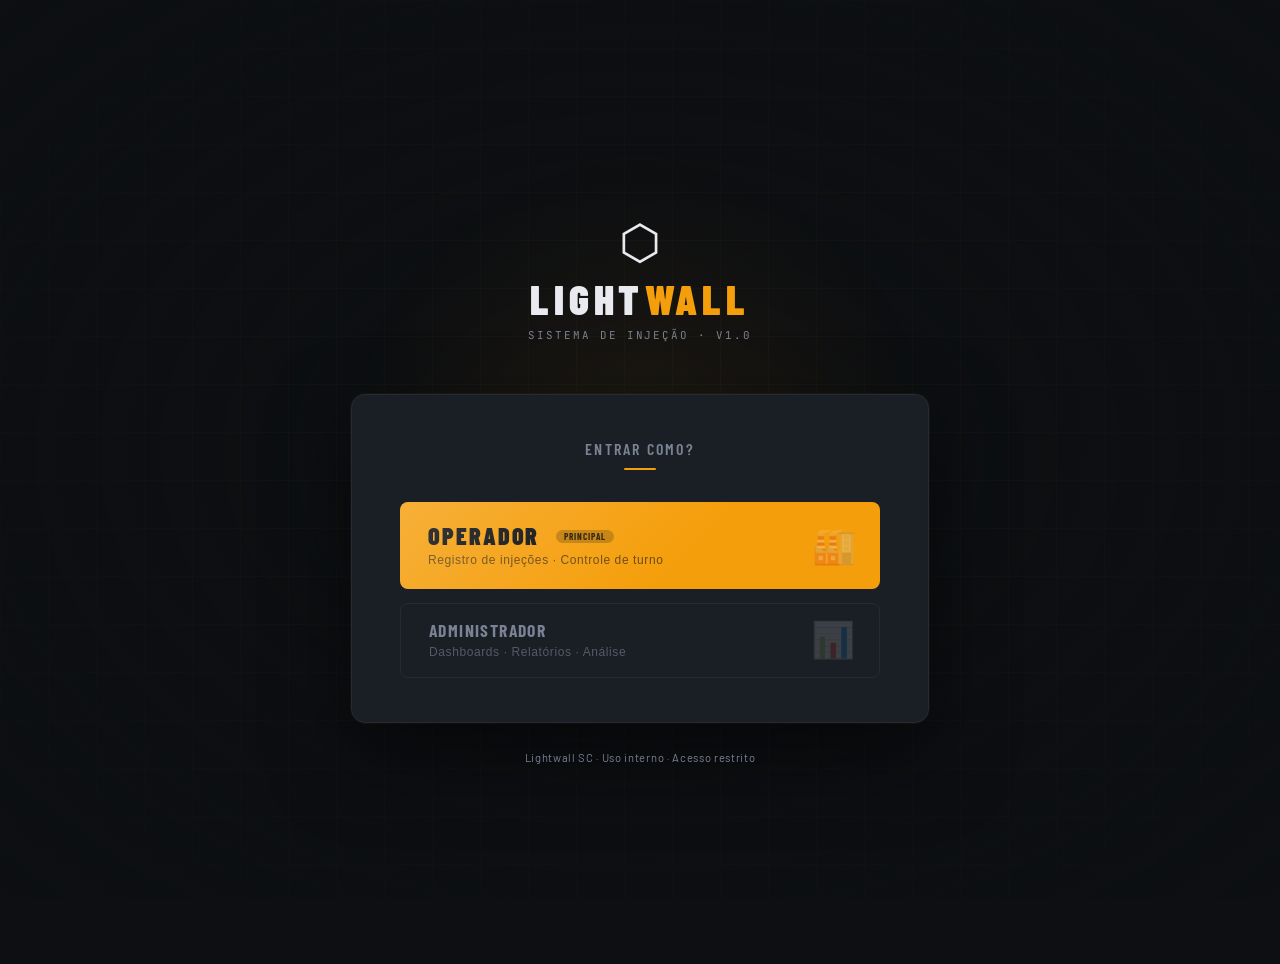
<file: login.html>
<!DOCTYPE html>
<html lang="pt-BR">

<head>
    <meta charset="UTF-8">
    <meta name="viewport" content="width=device-width, initial-scale=1.0">
    <title>Acesso — Lightwall SC</title>
    <link rel="preconnect" href="https://fonts.googleapis.com">
    <link
        href="https://fonts.googleapis.com/css2?family=Barlow+Condensed:wght@400;600;700;800;900&family=Barlow:wght@300;400;500&family=JetBrains+Mono:wght@400;500&display=swap"
        rel="stylesheet">
    <link rel="stylesheet" href="login.css">
</head>

<body>

    <div class="bg-grid"></div>
    <div class="bg-vignette"></div>
    <div class="bg-glow"></div>

    <div class="login-wrap">

        <div class="logo-block">
            <span class="logo-hex">⬡</span>
            <div class="logo-name">Light<span>wall</span></div>
            <div class="logo-sub">Sistema de Injeção · V1.0</div>
        </div>

        <div class="login-card">
            <div class="card-question">Entrar como?</div>
            <div class="roles">

                <!-- OPERADOR -->
                <button class="btn-operador" onclick="entrar('Operador')">
                    <span class="btn-role-label">
                        Operador
                        <span class="badge-recommended">Principal</span>
                    </span>
                    <span class="btn-role-sub">Registro de injeções · Controle de turno</span>
                    <span class="btn-role-icon">🏭</span>
                </button>

                <!-- ADMINISTRADOR -->
                <button class="btn-admin" onclick="entrar('Administrador')">
                    <span class="btn-role-label">Administrador</span>
                    <span class="btn-role-sub">Dashboards · Relatórios · Análise</span>
                    <span class="btn-role-icon">📊</span>
                </button>

            </div>
        </div>

        <div class="login-footer">Lightwall SC · Uso interno · Acesso restrito</div>

    </div>

    <!-- Loading transition -->
    <div class="loading-overlay" id="loading-overlay">
        <span class="logo-hex" style="font-size:2.4rem">⬡</span>
        <div class="loading-role" id="loading-role-label">Operador</div>
        <div class="loading-bar">
            <div class="loading-fill" id="loading-fill"></div>
        </div>
        <div class="loading-label" id="loading-label">Carregando sistema...</div>
    </div>

    <script>
        function entrar(role) {
            const overlay = document.getElementById('loading-overlay');
            const roleLabel = document.getElementById('loading-role-label');
            const fill = document.getElementById('loading-fill');
            const lbl = document.getElementById('loading-label');

            sessionStorage.setItem('lw_role', role);

            roleLabel.textContent = role;
            overlay.classList.add('active');

            // Animate bar
            requestAnimationFrame(() => {
                fill.style.width = '30%';
                lbl.textContent = 'Autenticando acesso...';
            });

            setTimeout(() => {
                fill.style.width = '70%';
                lbl.textContent = 'Carregando sistema...';
            }, 300);

            setTimeout(() => {
                fill.style.width = '100%';
                lbl.textContent = 'Pronto!';
            }, 700);

            setTimeout(() => {
                window.location.href = 'index.html';
            }, 1000);
        }
    </script>

</body>

</html>
</file>
<file: login.css>
*::before,
*::after {
    box-sizing: border-box;
    margin: 0;
    padding: 0;
}

:root {
    --bg: #0d0f12;
    --bg-2: #13161b;
    --bg-card: #1a1e25;
    --border: #252a34;
    --accent: #f59e0b;
    --text: #e8eaf0;
    --text-2: #7a8394;
    --green: #10b981;
    --radius: 8px;
}

html,
body {
    height: 100%;
    background: var(--bg);
    color: var(--text);
    font-family: 'Barlow', sans-serif;
    -webkit-font-smoothing: antialiased;
    overflow: hidden;
}

/* ---- Animated concrete grid background ---- */
.bg-grid {
    position: fixed;
    inset: 0;
    background-image:
        linear-gradient(rgba(245, 158, 11, .04) 1px, transparent 1px),
        linear-gradient(90deg, rgba(245, 158, 11, .04) 1px, transparent 1px);
    background-size: 48px 48px;
    animation: grid-drift 30s linear infinite;
}

@keyframes grid-drift {
    from {
        background-position: 0 0;
    }

    to {
        background-position: 48px 48px;
    }
}

/* Radial vignette overlay */
.bg-vignette {
    position: fixed;
    inset: 0;
    background: radial-gradient(ellipse 70% 70% at 50% 50%,
            transparent 0%,
            rgba(13, 15, 18, .6) 60%,
            rgba(13, 15, 18, .97) 100%);
    pointer-events: none;
}

/* Amber glow spot */
.bg-glow {
    position: fixed;
    width: 600px;
    height: 600px;
    border-radius: 50%;
    background: radial-gradient(circle, rgba(245, 158, 11, .07) 0%, transparent 70%);
    top: 50%;
    left: 50%;
    transform: translate(-50%, -50%);
    pointer-events: none;
    animation: pulse-glow 4s ease-in-out infinite;
}

@keyframes pulse-glow {

    0%,
    100% {
        opacity: .6;
        transform: translate(-50%, -50%) scale(1);
    }

    50% {
        opacity: 1;
        transform: translate(-50%, -50%) scale(1.1);
    }
}

/* ---- Login container ---- */
.login-wrap {
    position: relative;
    z-index: 10;
    min-height: 100vh;
    display: flex;
    flex-direction: column;
    align-items: center;
    justify-content: center;
    padding: 32px 20px;
}

/* Logo block */
.logo-block {
    text-align: center;
    margin-bottom: 52px;
    animation: fade-up .6s ease both;
}

.logo-hex {
    font-size: 3rem;
    line-height: 1;
    margin-bottom: 14px;
    display: block;
    animation: spin-in .8s ease both;
}

@keyframes spin-in {
    from {
        transform: rotate(-30deg) scale(.6);
        opacity: 0;
    }

    to {
        transform: rotate(0) scale(1);
        opacity: 1;
    }
}

.logo-name {
    font-family: 'Barlow Condensed', sans-serif;
    font-size: 2.6rem;
    font-weight: 900;
    letter-spacing: .12em;
    text-transform: uppercase;
    color: var(--text);
    line-height: 1;
}

.logo-name span {
    color: var(--accent);
}

.logo-sub {
    font-family: 'JetBrains Mono', monospace;
    font-size: .68rem;
    color: var(--text-2);
    letter-spacing: .18em;
    text-transform: uppercase;
    margin-top: 8px;
}

/* Card */
.login-card {
    background: var(--bg-card);
    border: 1px solid var(--border);
    border-radius: 14px;
    padding: 44px 48px;
    width: 100%;
    max-width: 480px;
    box-shadow: 0 32px 80px rgba(0, 0, 0, .5), 0 0 0 1px rgba(245, 158, 11, .06);
    animation: fade-up .6s .15s ease both;
}

@keyframes fade-up {
    from {
        opacity: 0;
        transform: translateY(24px);
    }

    to {
        opacity: 1;
        transform: translateY(0);
    }
}

.card-question {
    font-family: 'Barlow Condensed', sans-serif;
    font-size: 1rem;
    font-weight: 600;
    letter-spacing: .14em;
    text-transform: uppercase;
    color: var(--text-2);
    text-align: center;
    margin-bottom: 32px;
    position: relative;
}

.card-question::after {
    content: '';
    display: block;
    width: 32px;
    height: 2px;
    background: var(--accent);
    border-radius: 1px;
    margin: 10px auto 0;
}

/* ---- Role buttons ---- */
.roles {
    display: flex;
    flex-direction: column;
    gap: 14px;
}

/* OPERADOR — destaque máximo */
.btn-operador {
    position: relative;
    width: 100%;
    padding: 22px 28px;
    background: var(--accent);
    border: none;
    border-radius: var(--radius);
    cursor: pointer;
    overflow: hidden;
    transition: transform .15s, box-shadow .15s;
    text-align: left;
}

.btn-operador::before {
    content: '';
    position: absolute;
    inset: 0;
    background: linear-gradient(135deg, rgba(255, 255, 255, .18) 0%, transparent 60%);
    pointer-events: none;
}

/* animated shimmer */
.btn-operador::after {
    content: '';
    position: absolute;
    top: -60%;
    left: -80%;
    width: 60%;
    height: 220%;
    background: rgba(255, 255, 255, .22);
    transform: skewX(-20deg);
    animation: shimmer 3s 1.2s ease-in-out infinite;
}

@keyframes shimmer {
    0% {
        left: -80%;
    }

    60%,
    100% {
        left: 140%;
    }
}

.btn-operador:hover {
    transform: translateY(-2px);
    box-shadow: 0 12px 40px rgba(245, 158, 11, .5);
}

.btn-operador:active {
    transform: translateY(0);
}

.btn-role-label {
    font-family: 'Barlow Condensed', sans-serif;
    font-size: 1.5rem;
    font-weight: 900;
    letter-spacing: .08em;
    text-transform: uppercase;
    color: #0d0f12;
    display: block;
    line-height: 1;
}

.btn-role-sub {
    font-size: .75rem;
    font-weight: 500;
    color: rgba(13, 15, 18, .6);
    letter-spacing: .05em;
    margin-top: 5px;
    display: block;
}

.btn-role-icon {
    position: absolute;
    right: 24px;
    top: 50%;
    transform: translateY(-50%);
    font-size: 2.2rem;
    opacity: .25;
}

.badge-recommended {
    display: inline-block;
    background: rgba(13, 15, 18, .2);
    color: rgba(13, 15, 18, .8);
    font-size: .58rem;
    font-weight: 700;
    letter-spacing: .1em;
    text-transform: uppercase;
    padding: 2px 8px;
    border-radius: 20px;
    margin-left: 10px;
    vertical-align: middle;
    position: relative;
    top: -2px;
}

/* ADMINISTRADOR — secundário */
.btn-admin {
    position: relative;
    width: 100%;
    padding: 18px 28px;
    background: transparent;
    border: 1px solid var(--border);
    border-radius: var(--radius);
    cursor: pointer;
    text-align: left;
    transition: border-color .15s, background .15s, transform .15s;
    overflow: hidden;
}

.btn-admin:hover {
    border-color: rgba(245, 158, 11, .4);
    background: rgba(245, 158, 11, .04);
    transform: translateY(-1px);
}

.btn-admin:active {
    transform: translateY(0);
}

.btn-admin .btn-role-label {
    font-size: 1.1rem;
    font-weight: 700;
    color: var(--text-2);
}

.btn-admin:hover .btn-role-label {
    color: var(--text);
}

.btn-admin .btn-role-sub {
    color: var(--text-2);
    opacity: .6;
}

.btn-admin .btn-role-icon {
    opacity: .15;
    color: var(--text);
}

.btn-admin:hover .btn-role-icon {
    opacity: .25;
}

/* ---- Footer note ---- */
.login-footer {
    margin-top: 28px;
    font-size: .7rem;
    color: var(--text-2);
    letter-spacing: .06em;
    text-align: center;
    opacity: .5;
    animation: fade-up .6s .3s ease both;
}

/* ---- Loading overlay (on click) ---- */
.loading-overlay {
    position: fixed;
    inset: 0;
    background: var(--bg);
    z-index: 999;
    display: flex;
    flex-direction: column;
    align-items: center;
    justify-content: center;
    gap: 20px;
    opacity: 0;
    pointer-events: none;
    transition: opacity .3s;
}

.loading-overlay.active {
    opacity: 1;
    pointer-events: all;
}

.loading-role {
    font-family: 'Barlow Condensed', sans-serif;
    font-size: 1.1rem;
    font-weight: 700;
    letter-spacing: .12em;
    text-transform: uppercase;
    color: var(--accent);
}

.loading-bar {
    width: 180px;
    height: 3px;
    background: var(--border);
    border-radius: 2px;
    overflow: hidden;
}

.loading-fill {
    height: 100%;
    background: var(--accent);
    border-radius: 2px;
    width: 0%;
    transition: width .6s ease;
}

.loading-label {
    font-family: 'JetBrains Mono', monospace;
    font-size: .7rem;
    color: var(--text-2);
    letter-spacing: .1em;
}
</file>
